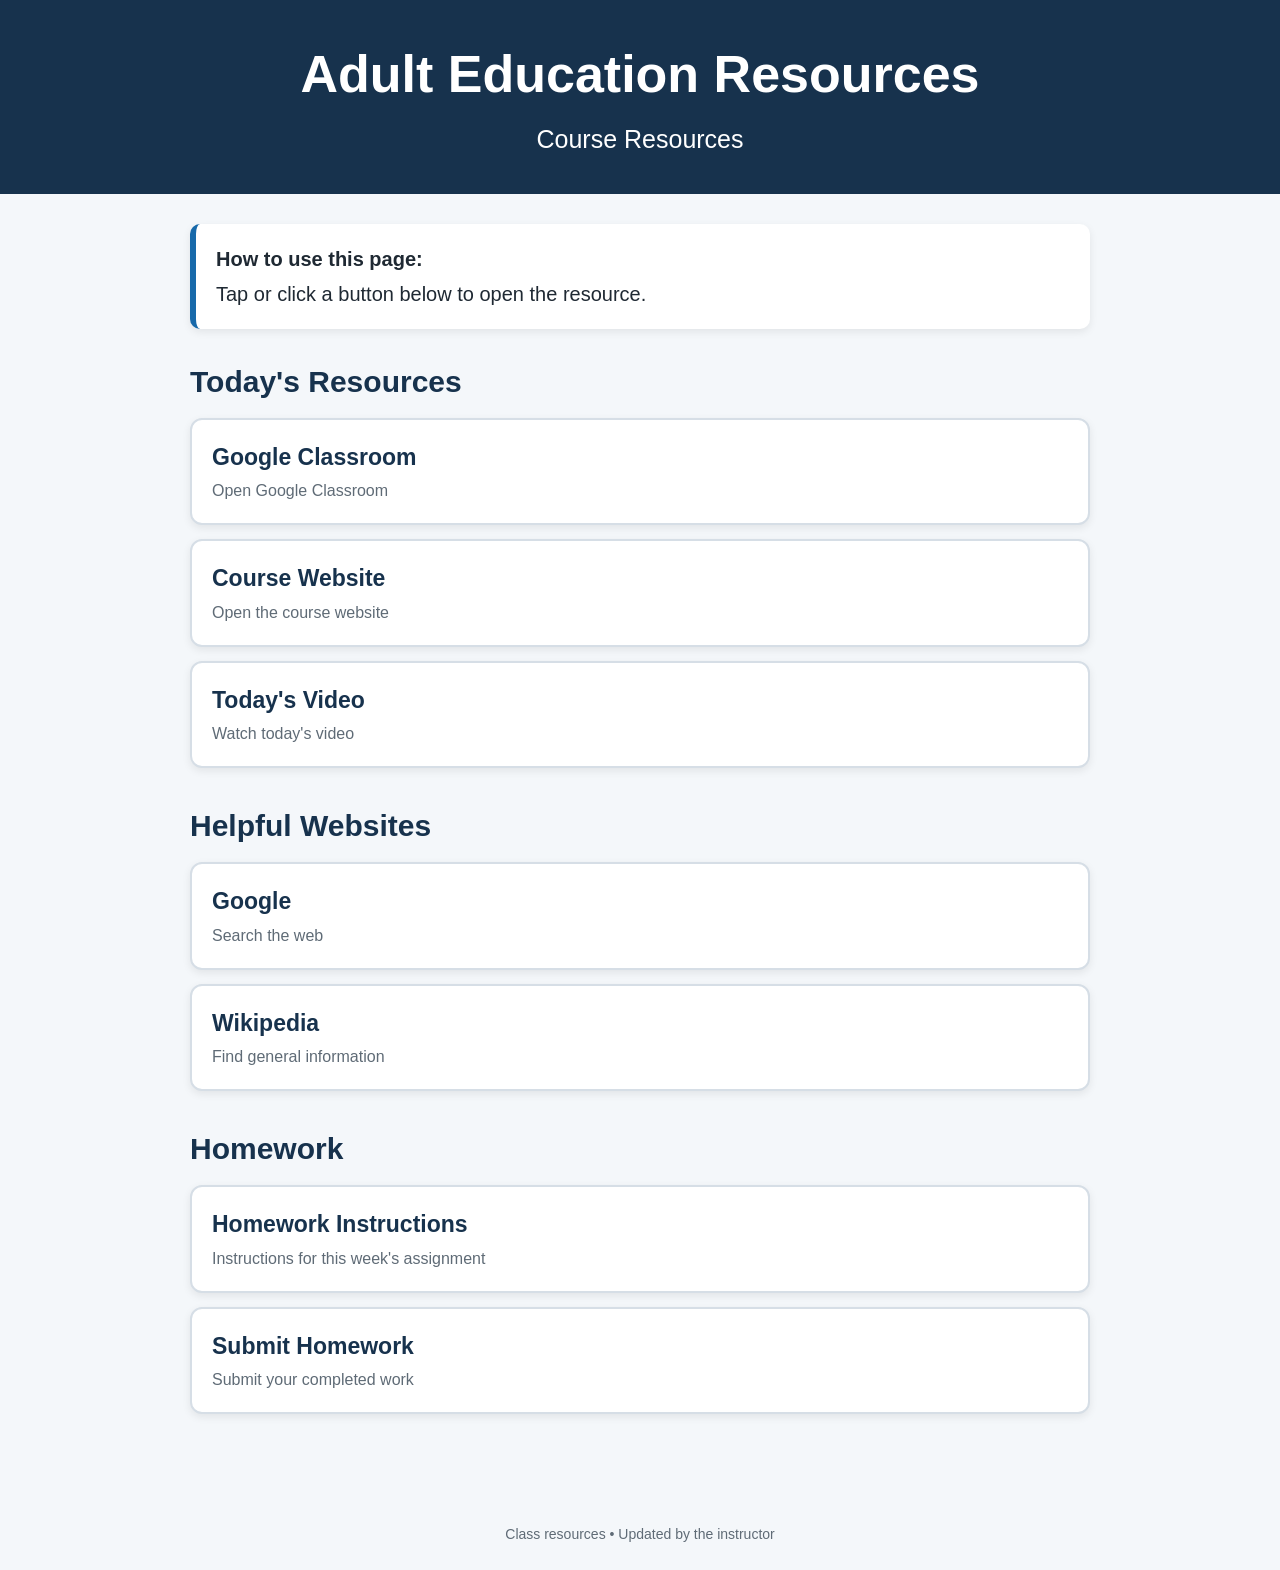
<file: index.html>
<!DOCTYPE html>
<html lang="en">
<head>
    <meta charset="UTF-8">
    <meta name="viewport" content="width=device-width, initial-scale=1.0">

    <title>Adult Education Resources</title>

    <link rel="stylesheet" href="style.css">
</head>

<body>

    <header class="site-header">
        <div class="container">
            <h1>Adult Education Resources</h1>
            <p>Course Resources</p>
        </div>
    </header>

    <main class="container">

        <div class="instructions">
            <strong>How to use this page:</strong>
            <span>
                Tap or click a button below to open the resource.
            </span>
        </div>

        <div id="link-container"></div>

    </main>

    <footer>
        Class resources • Updated by the instructor
    </footer>

    <script src="script.js"></script>

</body>
</html>
</file>
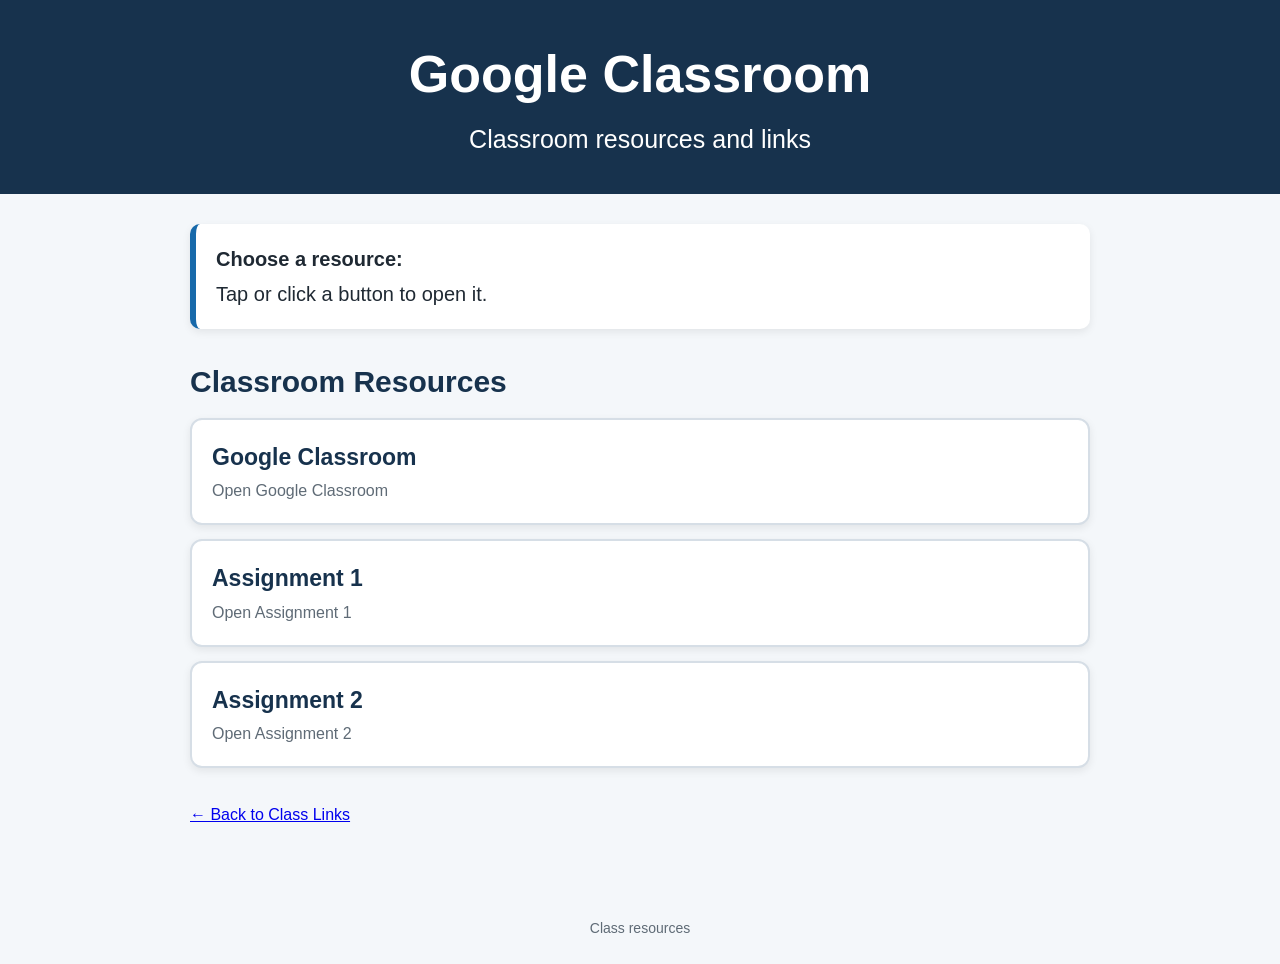
<file: dartlink.html>
<!DOCTYPE html>
<html lang="en">

<head>
    <meta charset="UTF-8">
    <meta name="viewport" content="width=device-width, initial-scale=1.0">

    <title>DART Links</title>

    <link rel="stylesheet" href="style.css">
</head>

<body>

    <header class="site-header">
        <div class="container">
            <h1>Google Classroom</h1>
            <p>Classroom resources and links</p>
        </div>
    </header>

    <main class="container">

        <div class="instructions">
            <strong>Choose a resource:</strong>
            <span>Tap or click a button to open it.</span>
        </div>

        <section class="link-section">

            <h2>Classroom Resources</h2>

            <div class="links">

                <a
                    class="class-link"
                    href="https://classroom.google.com/"
                    target="_blank"
                    rel="noopener noreferrer"
                >
                    Google Classroom
                    <span class="class-link-description">
                        Open Google Classroom
                    </span>
                </a>


                <a
                    class="class-link"
                    href="https://example.com/assignment1"
                    target="_blank"
                    rel="noopener noreferrer"
                >
                    Assignment 1
                    <span class="class-link-description">
                        Open Assignment 1
                    </span>
                </a>


                <a
                    class="class-link"
                    href="https://example.com/assignment2"
                    target="_blank"
                    rel="noopener noreferrer"
                >
                    Assignment 2
                    <span class="class-link-description">
                        Open Assignment 2
                    </span>
                </a>

            </div>

        </section>


        <p>
            <a href="index.html">← Back to Class Links</a>
        </p>

    </main>

    <footer>
        Class resources
    </footer>

</body>

</html>
</file>
<file: style.css>
/* =========================
   GENERAL
   ========================= */

:root {
    --navy: #17324d;
    --blue: #1769aa;
    --light-blue: #eef7ff;
    --background: #f4f7fa;
    --white: #ffffff;
    --text: #1f2933;
    --muted: #5f6b76;
    --border: #d6dee6;
    --shadow: 0 3px 8px rgba(0, 0, 0, 0.08);
}

* {
    box-sizing: border-box;
}

html {
    scroll-behavior: smooth;
}

body {
    margin: 0;
    font-family: Arial, Helvetica, sans-serif;
    background: var(--background);
    color: var(--text);
    line-height: 1.5;
}

.container {
    width: min(900px, 92%);
    margin: 0 auto;
}


/* =========================
   HEADER
   ========================= */

.site-header {
    background: var(--navy);
    color: white;
    text-align: center;
    padding: 35px 20px;
}

.site-header h1 {
    margin: 0 0 8px;
    font-size: clamp(34px, 6vw, 52px);
}

.site-header p {
    margin: 0;
    font-size: clamp(19px, 3vw, 25px);
}


/* =========================
   MAIN CONTENT
   ========================= */

main {
    padding: 30px 0 50px;
}


/* =========================
   INSTRUCTIONS
   ========================= */

.instructions {
    background: var(--white);
    border-left: 6px solid var(--blue);
    border-radius: 10px;
    padding: 20px;
    margin-bottom: 30px;

    font-size: 20px;

    box-shadow: var(--shadow);
}

.instructions strong {
    display: block;
    margin-bottom: 5px;
}


/* =========================
   SECTIONS
   ========================= */

.link-section {
    margin-bottom: 35px;
}

.link-section h2 {
    color: var(--navy);
    font-size: 30px;
    margin: 0 0 14px;
}


/* =========================
   LINK BUTTONS
   ========================= */

.links {
    display: grid;
    gap: 14px;
}

.class-link {
    display: block;

    background: var(--white);
    color: var(--navy);

    text-decoration: none;

    border: 2px solid var(--border);
    border-radius: 12px;

    padding: 20px;

    font-size: 23px;
    font-weight: bold;

    box-shadow: var(--shadow);

    transition:
        background-color 0.15s ease,
        border-color 0.15s ease,
        transform 0.15s ease;
}

.class-link:hover {
    background: var(--light-blue);
    border-color: var(--blue);
    transform: translateY(-2px);
}

.class-link:focus {
    background: var(--light-blue);
    border-color: var(--blue);
    outline: 4px solid rgba(23, 105, 170, 0.25);
}

.class-link:active {
    transform: translateY(0);
}


/* Description underneath link title */

.class-link-description {
    display: block;

    margin-top: 5px;

    color: var(--muted);

    font-size: 16px;
    font-weight: normal;
}


/* =========================
   FOOTER
   ========================= */

footer {
    text-align: center;
    color: var(--muted);
    font-size: 14px;
    padding: 25px 20px;
}


/* =========================
   MOBILE
   ========================= */

@media (max-width: 600px) {

    .site-header {
        padding: 28px 15px;
    }

    main {
        padding-top: 20px;
    }

    .instructions {
        font-size: 18px;
        padding: 17px;
    }

    .link-section h2 {
        font-size: 26px;
    }

    .class-link {
        padding: 18px;
        font-size: 21px;
    }

    .class-link-description {
        font-size: 15px;
    }
}
</file>
